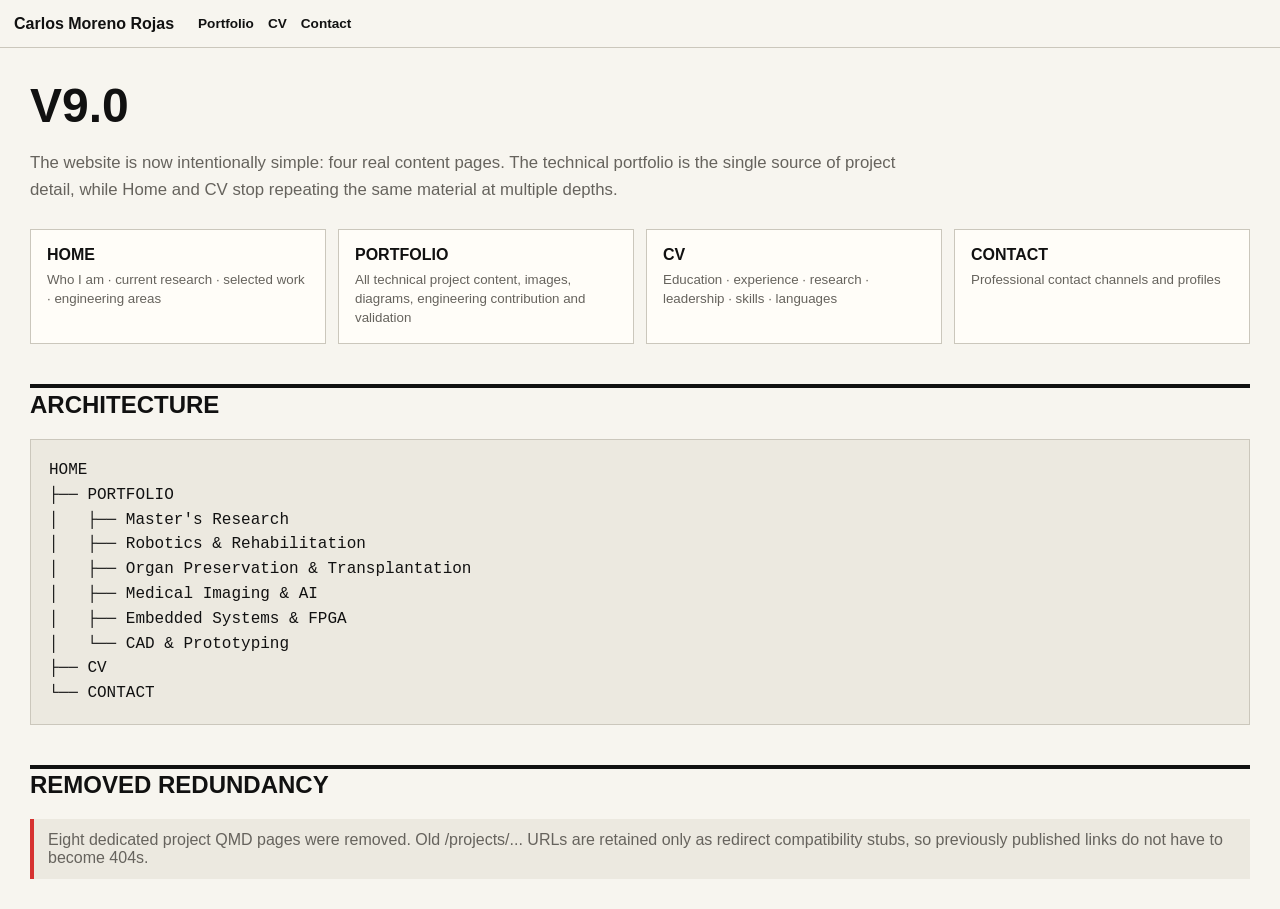
<file: portfolio_preview.html>
<!doctype html>
<html lang="en">
<head>
<meta charset="utf-8">
<meta name="viewport" content="width=device-width,initial-scale=1">
<title>Portfolio v9.0 — Consolidated Architecture</title>
<style>
:root{--bg:#f7f5ef;--surface:#fffdf8;--text:#111;--muted:#66635d;--border:#cbc7bc;--accent:#d63230}
*{box-sizing:border-box}body{margin:0;background:var(--bg);color:var(--text);font-family:Arial,Helvetica,sans-serif}
header{height:48px;display:flex;align-items:center;padding:0 14px;border-bottom:1px solid var(--border);font-weight:900}.nav{margin-left:24px;display:flex;gap:20px;font-size:.85rem}
main{padding:30px;max-width:1300px;margin:auto}h1{font-size:3rem;margin:0 0 12px;text-transform:uppercase}h2{border-top:4px solid var(--text);padding-top:.16rem;margin-top:2.5rem;text-transform:uppercase}.intro{color:var(--muted);font-size:1.05rem;line-height:1.6;max-width:900px}.pages{display:grid;grid-template-columns:repeat(4,1fr);gap:12px;margin:25px 0}.card{border:1px solid var(--border);background:var(--surface);padding:16px}.card b{display:block;margin-bottom:6px}.card small{color:var(--muted);line-height:1.45}.tree{white-space:pre-wrap;background:#ece9e0;border:1px solid var(--border);padding:18px;font-family:ui-monospace,monospace;line-height:1.55}.removed{border-left:4px solid var(--accent);padding:12px 14px;background:#ece9e0;color:var(--muted)}@media(max-width:850px){.pages{grid-template-columns:1fr 1fr}}@media(max-width:520px){.pages{grid-template-columns:1fr}}
</style>
</head>
<body>
<header>Carlos Moreno Rojas <div class="nav">Portfolio　CV　Contact</div></header>
<main>
<h1>v9.0</h1>
<p class="intro">The website is now intentionally simple: four real content pages. The technical portfolio is the single source of project detail, while Home and CV stop repeating the same material at multiple depths.</p>
<div class="pages">
  <div class="card"><b>HOME</b><small>Who I am · current research · selected work · engineering areas</small></div>
  <div class="card"><b>PORTFOLIO</b><small>All technical project content, images, diagrams, engineering contribution and validation</small></div>
  <div class="card"><b>CV</b><small>Education · experience · research · leadership · skills · languages</small></div>
  <div class="card"><b>CONTACT</b><small>Professional contact channels and profiles</small></div>
</div>
<h2>Architecture</h2>
<div class="tree">HOME
├── PORTFOLIO
│   ├── Master's Research
│   ├── Robotics & Rehabilitation
│   ├── Organ Preservation & Transplantation
│   ├── Medical Imaging & AI
│   ├── Embedded Systems & FPGA
│   └── CAD & Prototyping
├── CV
└── CONTACT</div>
<h2>Removed redundancy</h2>
<div class="removed">Eight dedicated project QMD pages were removed. Old /projects/... URLs are retained only as redirect compatibility stubs, so previously published links do not have to become 404s.</div>
</main>
</body>
</html>
</file>
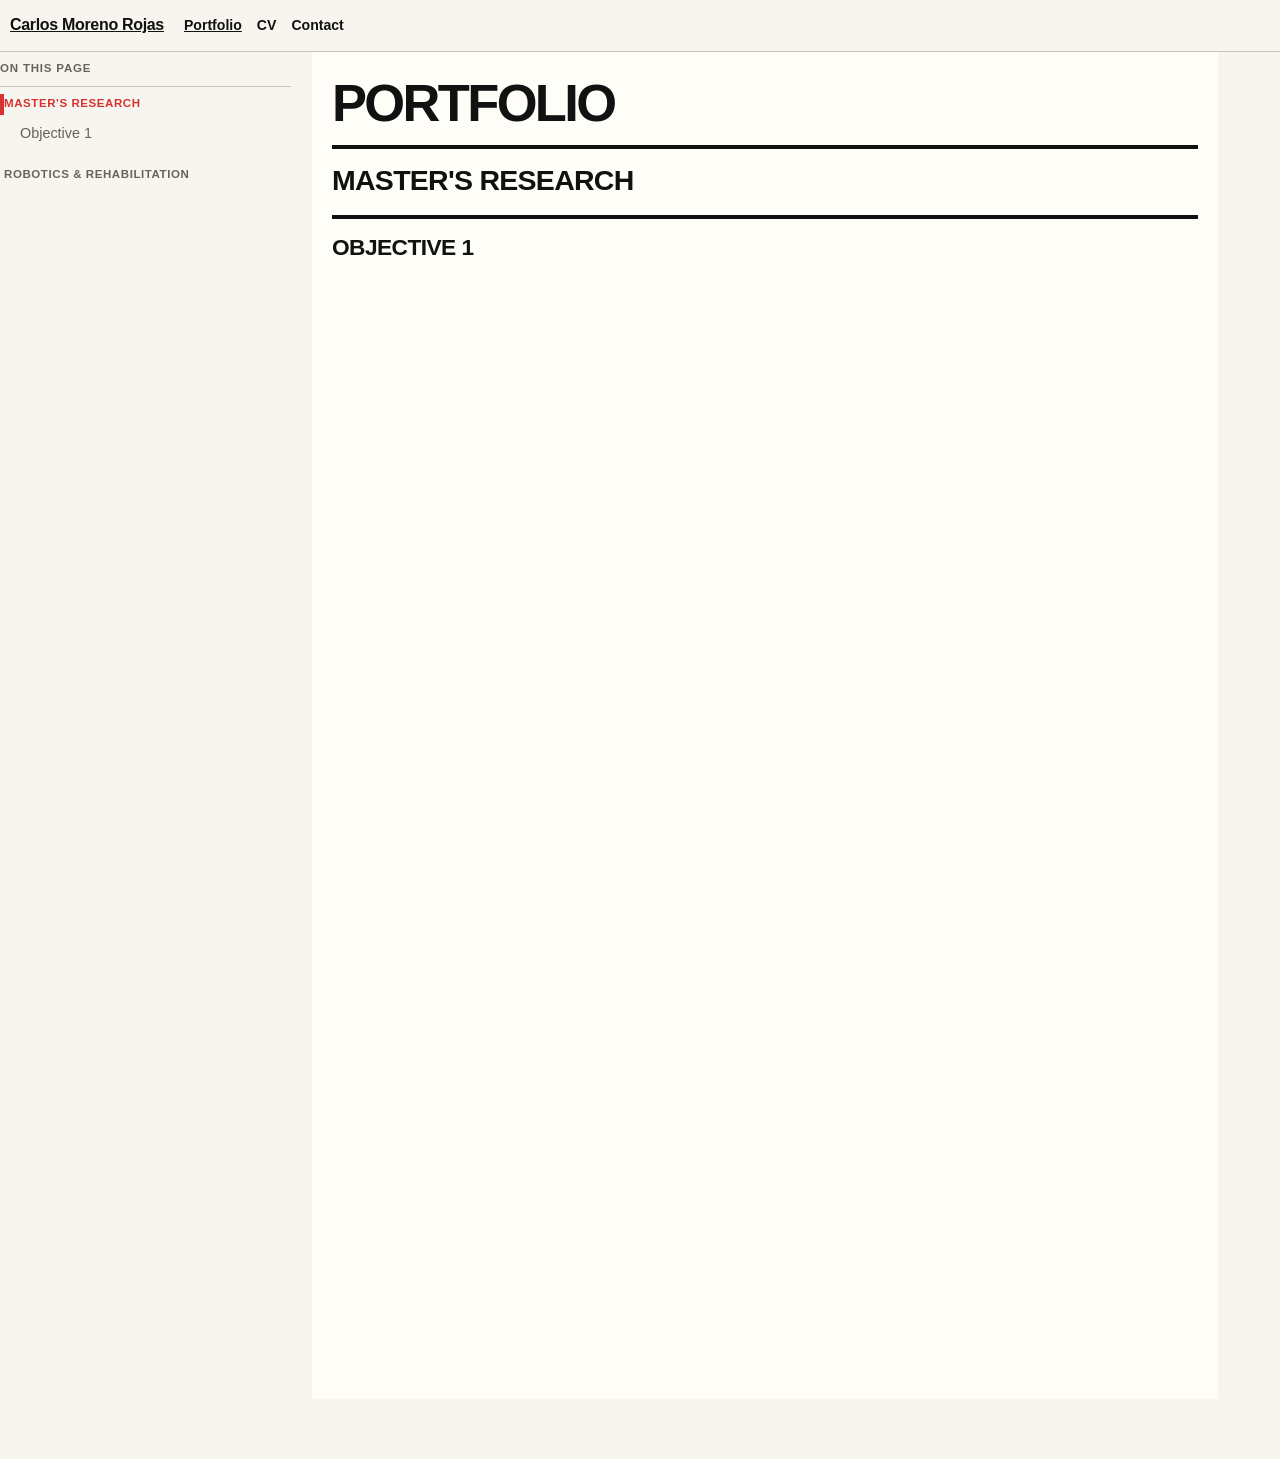
<file: tests/native-toc-regression.html>
<!doctype html>
<html><head><meta charset="utf-8"><meta name="viewport" content="width=device-width,initial-scale=1">
<style>
:root{--native-sidebar:300px;--native-body:1500px;--native-margin:50px;--native-gutter:12px}
*{box-sizing:border-box}html,body{margin:0;padding:0}
#quarto-header{height:52px}.navbar{height:52px;display:flex;align-items:center;padding:0 10px;border-bottom:1px solid #ccc}.navbar-container{width:100%;display:flex}.navbar-nav{display:flex;gap:15px}.navbar-brand{margin-right:20px}
.page-columns{display:grid;grid-template-columns:[screen-start] minmax(0,1fr) [page-start] minmax(0,var(--native-sidebar)) [body-start] var(--native-gutter) [body-content-start] minmax(0,var(--native-body)) [body-content-end] var(--native-gutter) [body-end] minmax(0,var(--native-margin)) [page-end] minmax(0,1fr) [screen-end];grid-template-rows:[content-top] minmax(850px,1fr) [content-bottom] 60px [page-bottom]}
.sidebar.toc-left{grid-column:page-start/body-start;grid-row:content-top/page-bottom}
.page-columns .content{grid-column:body-content-start/body-content-end;grid-row:content-top/content-bottom;align-content:flex-start}
#TOC{background:#f7f5ef}.content{background:#fffdf8;padding:20px}h1{margin-top:0}.spacer{height:1100px}
@media(max-width:991px){.page-columns{display:block}.sidebar.toc-left{display:none}.content{width:100%}}
</style>
<link rel="stylesheet" href="../assets/site.css">
</head>
<body class="fullcontent quarto-light">
<header id="quarto-header"><nav class="navbar navbar-expand-lg"><div class="navbar-container"><a class="navbar-brand" href="index.html">Carlos Moreno Rojas</a><div class="navbar-nav"><a class="nav-link" href="portfolio.html">Portfolio</a><a class="nav-link">CV</a><a class="nav-link">Contact</a></div></div></nav></header>
<div id="quarto-content" class="page-columns page-rows-contents page-layout-full toc-left">
<div id="quarto-sidebar-toc-left" class="sidebar toc-left"><nav id="TOC" role="doc-toc" class="toc-active"><h2 id="toc-title">On this page</h2><ul><li><a href="#a" class="nav-link active">MASTER'S RESEARCH</a><ul class="collapse show"><li><a href="#b" class="nav-link">Objective 1</a></li></ul></li><li><a class="nav-link">ROBOTICS & REHABILITATION</a></li></ul></nav></div>
<main class="content"><header id="title-block-header"><div class="quarto-title"><h1 class="title">PORTFOLIO</h1></div></header><h1 id="a">MASTER'S RESEARCH</h1><h2 id="b">Objective 1</h2><div class="spacer"></div></main>
<div id="quarto-margin-sidebar" class="sidebar margin-sidebar"></div>
</div>
<script>
(function(){
 const sb=document.getElementById('quarto-sidebar-toc-left'), main=document.querySelector('main.content');
 const desktop=innerWidth>=992; let pass=true; const out={width:innerWidth,desktop};
 if(desktop){const s=sb.getBoundingClientRect(),m=main.getBoundingClientRect();Object.assign(out,{sidebar:{left:s.left,top:s.top,right:s.right,width:s.width},main:{left:m.left,top:m.top,right:m.right,width:m.width},shellDisplay:getComputedStyle(document.getElementById('quarto-content')).display}); pass=s.width>150 && s.width<innerWidth*.4 && s.right<=m.left+24 && m.width>innerWidth*.45 && Math.abs(s.top-m.top)<80;} else {pass=getComputedStyle(sb).display==='none';out.sidebarDisplay=getComputedStyle(sb).display}
 document.body.dataset.testResult=pass?'pass':'fail'; document.body.dataset.testJson=JSON.stringify(out); document.title=(pass?'PASS':'FAIL')+' '+innerWidth;
})();
</script>
</body></html>
</file>
<file: assets/site.css>
/* ================================================================
   CARLOS MORENO ROJAS — PORTFOLIO
   VERSION 7.2 — SWISS RESEARCH

   Single consolidated stylesheet.
   ================================================================ */

:root {
  --page-bg: #f7f5ef;
  --surface: #ece9e0;
  --surface-2: #fffdf8;
  --text: #111111;
  --muted: #66635d;
  --border: #cbc7bc;
  --accent: #d63230;
  --accent-soft: rgba(214, 50, 48, .08);
  --header-height: 52px;
}

.quarto-light,
body.quarto-light,
html[data-bs-theme="light"] {
  --page-bg: #f7f5ef;
  --surface: #ece9e0;
  --surface-2: #fffdf8;
  --text: #111111;
  --muted: #66635d;
  --border: #cbc7bc;
  --accent: #d63230;
  --accent-soft: rgba(214, 50, 48, .08);
}

.quarto-dark,
body.quarto-dark,
html[data-bs-theme="dark"],
body.swiss-manual-dark {
  --page-bg: #141414;
  --surface: #1e1e1e;
  --surface-2: #181818;
  --text: #f1efe8;
  --muted: #a7a39a;
  --border: #383633;
  --accent: #ff615e;
  --accent-soft: rgba(255, 97, 94, .09);
}

* {
  box-sizing: border-box;
}

html {
  scroll-behavior: smooth;
  background: var(--page-bg);
}

body {
  margin: 0;
  background: var(--page-bg) !important;
  color: var(--text) !important;
  font-family: Arial, Helvetica, sans-serif !important;
  line-height: 1.66;
  transition: background .18s ease, color .18s ease;
}

p,
li,
dd,
dt {
  color: var(--muted);
}

a {
  color: var(--accent);
}

strong {
  color: var(--text);
}

/* ================================================================
   NAVBAR
   ================================================================ */

#quarto-header {
  position: sticky;
  top: 0;
  z-index: 1100;
}

.navbar {
  min-height: var(--header-height);
  background: color-mix(in srgb, var(--page-bg) 94%, transparent) !important;
  border-bottom: 1px solid var(--border) !important;
  box-shadow: none !important;
  backdrop-filter: blur(12px);
}

.navbar-container,
.navbar .container-fluid {
  display: flex;
  align-items: center;
  width: 100%;
}

.navbar-brand,
.navbar-title,
.navbar-nav .nav-link,
.navbar-nav .menu-text {
  color: var(--text) !important;
}

.navbar-brand {
  font-weight: 900 !important;
  letter-spacing: -.02em;
  cursor: pointer;
}

.navbar-nav .nav-link {
  font-size: .88rem;
  font-weight: 700;
}

.navbar-nav .nav-link:hover,
.navbar-nav .nav-link.active {
  color: var(--accent) !important;
}

/* Native Quarto theme button is used internally, but replaced visually. */
.quarto-color-scheme-toggle {
  position: absolute !important;
  width: 1px !important;
  height: 1px !important;
  overflow: hidden !important;
  opacity: 0 !important;
  pointer-events: none !important;
}

.swiss-controls {
  order: 9999 !important;
  display: flex;
  align-items: center;
  gap: 7px;
  margin-left: auto !important;
  margin-right: 0 !important;
  flex: 0 0 auto;
}

.swiss-icon-button {
  width: 36px;
  height: 36px;
  display: grid;
  place-items: center;
  padding: 0;
  border: 1px solid var(--border);
  border-radius: 0;
  background: transparent;
  color: var(--text);
  cursor: pointer;
  transition: transform .16s ease, border-color .16s ease,
              background .16s ease, color .16s ease;
}

.swiss-icon-button:hover {
  transform: translateY(-1px);
  border-color: var(--accent);
  color: var(--accent);
}


.swiss-icon-button svg {
  width: 18px;
  height: 18px;
  fill: none;
  stroke: currentColor;
  stroke-width: 1.8;
  stroke-linecap: round;
  stroke-linejoin: round;
}

/* ================================================================
   PAGE TITLE / MAIN TYPOGRAPHY
   ================================================================ */

#title-block-header {
  margin-bottom: auto;
}

.quarto-title h1.title {
  max-width: 900px;
  margin: .3rem 0 .8rem;
  color: var(--text) !important;
  font-size: clamp(2.7rem, 5.8vw, 5rem);
  line-height: .97;
  letter-spacing: -.05em;
  font-weight: 900;
  text-transform: uppercase;
}

.quarto-title .subtitle {
  max-width: 760px;
  color: var(--muted) !important;
  font-size: 1.06rem;
  line-height: 1.55;
}

main.content {
  max-width: 940px;
  color: var(--text);
}

main.content h1,
main.content h2,
main.content h3,
main.content h4 {
  color: var(--text) !important;
}

main.content h1:not(.title),
main.content h2 {
  margin-top: 3.6rem;
  padding-top: 1rem;
  border-top: 4px solid var(--text);
  font-weight: 900;
  letter-spacing: -.025em;
  text-transform: uppercase;
}

main.content h1:not(.title) {
  font-size: 2.1rem;
  line-height: 1.05;
}

main.content h2 {
  font-size: 1.75rem;
  line-height: 1.08;
}

main.content h3 {
  margin-top: 2rem;
  font-size: 1.24rem;
  line-height: 1.18;
  font-weight: 800;
}

main.content h4 {
  margin-top: 1.5rem;
  font-weight: 800;
}

hr {
  margin: auto 0;
  border: 0;
  border-top: 1px solid var(--border);
  opacity: 1;
}

/* ================================================================
   NATIVE QUARTO LEFT TOC — restored from the working v6 approach
   Quarto owns the page grid and responsive placement. We style #TOC
   only; we do NOT reposition #quarto-sidebar-toc-left.
   ================================================================ */

#quarto-sidebar-toc-left.sidebar.toc-left {
  margin-left: 0;
  padding-left: 0;
}

#TOC {
  position: sticky;
  top: calc(var(--header-height) + 10px);
  max-height: calc(100vh - var(--header-height) - 20px);
  overflow-y: auto;
  overscroll-behavior: contain;
  padding: 0 .55rem 1.75rem 0;
  border-right: 0;
  scrollbar-width: thin;
  scrollbar-color: var(--border) transparent;
  font-size: .93rem;
}

#TOC::-webkit-scrollbar { width: 5px; }
#TOC::-webkit-scrollbar-thumb { background: var(--border); }

#TOC .toc-title,
#TOC #toc-title {
  margin: 0 0 .42rem 0;
  padding: 0 0 .65rem 0;
  border-bottom: 1px solid var(--border);
  color: var(--muted);
  font-size: .72rem;
  line-height: 1.2;
  font-weight: 900;
  letter-spacing: .07em;
  text-transform: uppercase;
}

#TOC ul {
  list-style: none;
  margin: 0;
  padding: 0;
}

#TOC li { margin: 0; padding: 0; }
#TOC > ul > li { margin-top: 1.05rem; }
#TOC > ul > li:first-child { margin-top: .4rem; }

#TOC > ul > li > a {
  display: block;
  padding: .2rem .4rem .25rem 0;
  border-left: 4px solid transparent;
  color: var(--muted) !important;
  font-size: .72rem;
  line-height: 1.2;
  font-weight: 900;
  letter-spacing: .05em;
  text-transform: uppercase;
  text-decoration: none;
}

#TOC > ul > li > ul { margin-top: .22rem; }
#TOC > ul > li > ul > li > a {
  display: block;
  padding: .36rem .4rem .36rem 1rem;
  border-left: 4px solid transparent;
  color: var(--muted) !important;
  font-size: .9rem;
  line-height: 1.25;
  font-weight: 400;
  text-transform: none;
  letter-spacing: 0;
  text-decoration: none;
}

#TOC > ul > li > ul > li > ul { margin: .04rem 0 .18rem; }
#TOC > ul > li > ul > li > ul > li > a {
  display: block;
  padding: .28rem .35rem .28rem 1.55rem;
  border-left: 4px solid transparent;
  color: var(--muted) !important;
  font-size: .8rem;
  line-height: 1.24;
  text-decoration: none;
}

#TOC a.active,
#TOC a:hover {
  color: var(--accent) !important;
}

#TOC a.active {
  border-left-color: var(--accent) !important;
  background: transparent !important;
  font-weight: 700 !important;
}

/* Preserve Quarto/Bootstrap's own .collapse/.show logic. */
#TOC ul.collapse:not(.show) { display: none; }
#TOC ul.collapse.show { display: block; }


/* ================================================================
   HOME
   ================================================================ */

.home-intro {
  display: grid;
  grid-template-columns: minmax(0, 1.15fr) minmax(300px, .85fr);
  gap: 2.4rem;
  align-items: center;
  margin: .5rem 0 4rem;
}

.home-kicker,
.contact-kicker {
  margin-bottom: .9rem;
  color: var(--accent);
  font-size: .72rem;
  font-weight: 900;
  letter-spacing: .09em;
  text-transform: uppercase;
}

.home-statement {
  max-width: 760px;
  margin-bottom: 1rem;
  color: var(--text);
  font-size: clamp(1.65rem, 3.3vw, 2.85rem);
  line-height: 1.04;
  letter-spacing: -.035em;
  font-weight: 900;
}

.home-actions,
.home-final-actions {
  display: flex;
  flex-wrap: wrap;
  gap: .55rem;
  margin-top: 1.45rem;
}

.home-action {
  display: inline-flex;
  align-items: center;
  justify-content: center;
  min-height: 42px;
  padding: .58rem .82rem;
  border: 1px solid var(--border);
  background: transparent;
  color: var(--text) !important;
  font-size: .8rem;
  font-weight: 800;
  text-decoration: none !important;
  text-transform: uppercase;
}

.home-action:hover {
  border-color: var(--accent);
  color: var(--accent) !important;
}

.home-action.primary {
  border-color: var(--text);
  background: var(--text);
  color: var(--page-bg) !important;
}

.home-action.primary:hover {
  border-color: var(--accent);
  background: var(--accent);
  color: #fff !important;
}

.home-metric-grid,
.home-step-grid,
.home-project-grid {
  display: grid;
  gap: .75rem;
  margin: 1.4rem 0 2rem;
}

.home-metric-grid,
.home-step-grid {
  grid-template-columns: repeat(3, minmax(0, 1fr));
}

.home-project-grid {
  grid-template-columns: repeat(2, minmax(0, 1fr));
}

.home-metric,
.home-step {
  min-height: auto;
  padding: 1rem;
  border: 1px solid var(--border);
  background: var(--surface-2);
}

.home-step {
  min-height: auto;
}

.home-metric strong,
.home-step strong {
  display: block;
  margin-bottom: .6rem;
}

.home-metric p,
.home-step p {
  margin-bottom: 0;
  font-size: .86rem;
  line-height: 1.5;
}

.step-number {
  margin-bottom: 10px;  
  color: var(--accent);
  font-size: .72rem;
  font-weight: 900;
  letter-spacing: .08em;
}

.inline-project-link {
  display: inline-block;
  margin-top: .35rem;
  color: var(--accent) !important;
  font-size: .82rem;
  font-weight: 800;
  text-decoration: none !important;
}

.home-timeline {
  margin: 1.3rem 0 2rem;
  border-top: 1px solid var(--border);
}

.home-timeline > div {
  display: grid;
  grid-template-columns: minmax(220px, .8fr) minmax(0, 1.2fr);
  gap: 1rem;
  padding: .85rem 0;
  border-bottom: 1px solid var(--border);
}

.home-timeline p {
  margin: 0;
}

/* ================================================================
   CONTACT
   ================================================================ */

.contact-hero {
  display: grid;
  grid-template-columns: minmax(0, 1fr) 150px;
  gap: 2rem;
  align-items: center;
}

.contact-heading {
  color: var(--text);
  font-size: clamp(1.8rem, 4vw, 3rem);
  line-height: 1.02;
  letter-spacing: -.04em;
  font-weight: 900;
}

.contact-monogram {
  width: 132px;
  height: 132px;
  display: grid;
  place-items: center;
  justify-self: end;
  border: 4px solid var(--text);
  color: var(--text);
  font-size: 2.1rem;
  font-weight: 900;
}

.contact-grid {
  display: grid;
  gap: .75rem;
  margin: 1.3rem 0 2.3rem;
}

.contact-grid-three {
  grid-template-columns: repeat(3, minmax(0, 1fr));
}

.contact-grid-two {
  grid-template-columns: repeat(2, minmax(0, 1fr));
}

.contact-method {
  min-height: 215px;
  padding: 1rem;
  border: 1px solid var(--border);
  background: var(--surface-2);
}

.contact-method.compact-card {
  min-height: auto;
}

.contact-icon {
  min-height: 30px;
  margin-bottom: 1.6rem;
  color: var(--accent);
  font-size: 1.4rem;
  font-weight: 900;
}

.contact-card-label {
  margin-bottom: .35rem;
  color: var(--accent);
  font-size: .68rem;
  font-weight: 900;
  letter-spacing: .08em;
  text-transform: uppercase;
}

.contact-method strong {
  display: block;
  margin-bottom: .45rem;
  font-size: 1.15rem;
}

.contact-method p {
  margin-bottom: 1.1rem;
  font-size: .86rem;
  line-height: 1.5;
}

.contact-method code {
  word-break: break-word;
  color: var(--text);
  background: var(--surface);
}

.contact-link-card {
  color: inherit !important;
  text-decoration: none !important;
}

.contact-link-card:hover {
  border-color: var(--accent);
}

.contact-status {
  margin: 1.2rem 0 2rem;
  padding: 1rem;
  border-left: 4px solid var(--accent);
  background: var(--surface);
  color: var(--muted);
}

/* ================================================================
   PROJECT / SKILL COMPONENTS
   ================================================================ */

.project-meta,
.skill-chips {
  display: flex;
  flex-wrap: wrap;
  gap: .45rem;
  margin: 0 0 1.35rem;
}

.project-meta span,
.skill-chips span {
  padding: .38rem .55rem;
  border: 1px solid var(--border);
  background: var(--surface);
  color: var(--muted);
  font-size: .78rem;
  font-weight: 700;
}

.project-grid,
.skill-grid,
.download-grid {
  display: grid;
  grid-template-columns: repeat(auto-fit, minmax(245px, 1fr));
  gap: .75rem;
}

.project-card,
.skill-card,
.download-card,
.contact-card {
  padding: 1rem;
  border: 1px solid var(--border);
  background: var(--surface-2);
  color: var(--text);
}

.project-card {
  text-decoration: none;
}

.project-card:hover {
  border-color: var(--accent);
}

.project-tag {
  margin-bottom: .35rem;
  color: var(--accent);
  font-size: .7rem;
  font-weight: 900;
  letter-spacing: .065em;
  text-transform: uppercase;
}

.tech {
  color: var(--muted);
  font-size: .84rem;
}

.data-slot {
  margin: 1.2rem 0 2rem;
  padding: .8rem 1rem;
  border-left: 4px solid var(--accent);
  background: var(--surface);
  color: var(--muted);
}

/* ================================================================
   IMAGE PLACEHOLDERS
   ================================================================ */

.image-slot {
  position: relative;
  width: 100%;
  min-height: 270px;
  margin: 1.5rem 0 2.2rem;
  display: flex;
  align-items: center;
  justify-content: center;
  overflow: hidden;
  border: 1px dashed var(--border);
  background: var(--surface);
  text-align: center;
}

.image-slot.large {
  min-height: 420px;
}

.image-slot.small {
  min-height: 190px;
}

.image-slot.home-portrait {
  min-height: 390px;
  margin: 0;
}

.image-slot::before,
.image-slot::after {
  content: "";
  position: absolute;
  inset: 0;
  pointer-events: none;
}

.image-slot::before {
  background: linear-gradient(
    135deg,
    transparent 49.72%,
    var(--border) 49.88%,
    var(--border) 50.12%,
    transparent 50.28%
  );
}

.image-slot::after {
  background: linear-gradient(
    45deg,
    transparent 49.72%,
    var(--border) 49.88%,
    var(--border) 50.12%,
    transparent 50.28%
  );
}

.image-slot .slot-label {
  position: relative;
  z-index: 2;
  max-width: 76%;
  padding: .78rem 1rem;
  border: 1px solid var(--border);
  background: var(--page-bg);
  color: var(--text);
  font-size: .86rem;
  font-weight: 900;
}

.image-slot .slot-label small {
  display: block;
  margin-top: .28rem;
  color: var(--muted);
  font-size: .78rem;
  line-height: 1.35;
  font-weight: 400;
}

/* ================================================================
   TABLES / CODE / PAGE NAV
   ================================================================ */

table {
  --bs-table-bg: transparent !important;
  --bs-table-color: var(--text) !important;
  --bs-table-border-color: var(--border) !important;
}

table th {
  color: var(--text) !important;
}

table td {
  color: var(--muted) !important;
}

pre,
code,
.cell-output-display {
  border-radius: 0 !important;
}

pre {
  border: 1px solid var(--border) !important;
}

.cell-output-display svg {
  max-width: 100%;
}

.page-nav {
  display: flex;
  justify-content: space-between;
  gap: .7rem;
  margin-top: 3rem;
  padding-top: 1rem;
  border-top: 4px solid var(--text);
}

.page-nav a {
  padding: .55rem .8rem;
  border: 1px solid var(--border);
  color: var(--text);
  text-decoration: none;
}

.page-nav a:hover {
  border-color: var(--accent);
  color: var(--accent);
}

.nav-footer {
  background: var(--page-bg) !important;
  border-top: 1px solid var(--border);
  color: var(--muted) !important;
}

/* ================================================================
   VERSION 8.6 — SWISS WIPE VIA WEB ANIMATIONS API

   Trigger method:
     requestAnimationFrame + getBoundingClientRect on every scroll/resize
     plus a low-frequency watchdog scan.

   Animation engine:
     Element.animate() (Web Animations API).

   IMPORTANT:
   CSS never hides future content. Pending elements are hidden only by
   JavaScript after the animation controller has initialized correctly.
   If JS fails, all content remains visible.
   ================================================================ */

.swiss-reveal {
  opacity: 1;
  transform: none;
  clip-path: none;
}

/* WAAPI owns timing. There are deliberately NO CSS transitions here. */
.swiss-reveal.swiss-waapi-pending,
.swiss-reveal.swiss-waapi-animating {
  transform: none;
}

.swiss-reveal.swiss-animation-done {
  opacity: 1;
  clip-path: none;
  will-change: auto;
}

/* ================================================================
   RESPONSIVE
   ================================================================ */

@media (max-width: 1050px) {
  .home-intro {
    grid-template-columns: 1fr;
  }

  .home-portrait {
    min-height: 300px;
  }

  .contact-grid-three {
    grid-template-columns: 1fr 1fr;
  }
}

@media (max-width: 991px) {
  .swiss-controls {
    position: fixed;
    top: 12px;
    right: 62px;
    z-index: 1200;
    margin-left: 0 !important;
  }

  #TOC {
    position: static;
    max-height: none;
    overflow: visible;
  }

  .quarto-title h1.title {
    font-size: clamp(2.35rem, 10vw, 4rem);
  }

  .image-slot.large {
    min-height: 300px;
  }
}

@media (max-width: 780px) {
  .home-metric-grid,
  .home-step-grid,
  .home-project-grid,
  .contact-grid-three,
  .contact-grid-two {
    grid-template-columns: 1fr;
  }

  .home-timeline > div {
    grid-template-columns: 1fr;
    gap: .25rem;
  }

  .contact-hero {
    grid-template-columns: 1fr;
  }

  .contact-monogram {
    justify-self: start;
    width: 100px;
    height: 100px;
    font-size: 1.65rem;
  }
}

@media (max-width: 620px) {
  .swiss-icon-button {
    width: 31px;
    height: 31px;
  }

  .quarto-title h1.title {
    font-size: 2.45rem;
  }
}


/* ================================================================
   VERSION 7.3 — PROJECT PAGE BUTTONS
   Project titles remain plain text. Navigation occurs via buttons.
   ================================================================ */

.project-page-button {
  display: inline-flex;
  align-items: center;
  justify-content: center;
  min-height: 40px;
  margin: .25rem 0 0;
  padding: .55rem .85rem;
  border: 1px solid var(--text);
  background: var(--text);
  color: var(--page-bg) !important;
  font-size: .78rem;
  font-weight: 900;
  letter-spacing: .045em;
  text-decoration: none !important;
  text-transform: uppercase;
  transition:
    background .16s ease,
    border-color .16s ease,
    color .16s ease,
    transform .16s ease;
}

.project-page-button:hover,
.project-page-button:focus-visible {
  border-color: var(--accent);
  background: var(--accent);
  color: #fff !important;
  transform: translateY(-1px);
}

.project-page-button::after {
  content: " →";
  margin-left: .35rem;
}




/* ================================================================
   VERSION 8.4 — TOC PORTAL + 20PX INNER PADDING

   The actual #TOC is moved at runtime into #portfolio-toc-shell.
   This prevents the original Quarto TOC grid slot from remaining as
   a white overlay over full-width content.

   The native TOC element, links, active classes and Quarto scrollspy
   are preserved; only its parent/layout box changes.
   ================================================================ */

:root {
  --runtime-header-height: 48px;
  --runtime-toc-width: clamp(15.5rem, 16vw, 18rem);
  --runtime-toc-gap: clamp(.55rem, .8vw, .9rem);
  --runtime-right-gutter: clamp(.4rem, .75vw, .9rem);
}

html,
body {
  width: 100%;
  margin: 0 !important;
  padding-left: 0 !important;
  padding-right: 0 !important;
}

#quarto-search,
.quarto-search,
.quarto-search-button,
#quarto-search-button,
.aa-Autocomplete {
  display: none !important;
}

@media (min-width: 992px) {
  body.portfolio-runtime-layout {
    padding-top: var(--runtime-header-height) !important;
  }

  body.portfolio-runtime-layout #quarto-header {
    position: fixed !important;
    inset: 0 0 auto 0 !important;
    z-index: 1200 !important;
    margin: 0 !important;
    padding: 0 !important;
  }

  body.portfolio-runtime-layout #quarto-header .navbar,
  body.portfolio-runtime-layout #quarto-header .navbar.navbar-expand-lg {
    margin: 0 !important;
    padding-top: 0 !important;
    padding-bottom: 0 !important;
  }

  /* New stable shell: physically outside Quarto's page grid. */
  #portfolio-toc-shell {
    position: fixed;
    left: 0;
    top: var(--runtime-header-height);
    bottom: 0;
    margin: 0;
    padding: 0;
    overflow-y: auto;
    overflow-x: hidden;
    background: var(--page-bg);
    border-right: 1px solid var(--border);
    z-index: 1050;
    box-sizing: border-box;
  }

  body.portfolio-runtime-layout #portfolio-toc-shell #TOC {
    position: static !important;
    display: block !important;
    width: 100% !important;
    max-width: none !important;
    height: auto !important;
    max-height: none !important;
    overflow: visible !important;

    margin: 0 !important;
    margin-left: 0 !important;
    padding-left: 20px !important;
    padding-top: 20px !important;
    padding-right: .45rem !important;

    border: 0 !important;
    box-shadow: none !important;
    background: transparent !important;
  }

  body.portfolio-runtime-layout #TOC .toc-title,
  body.portfolio-runtime-layout #TOC > ul {
    margin-left: 0 !important;
    padding-left: 0 !important;
  }

  body.portfolio-runtime-layout #TOC > ul > li {
    margin-left: 0 !important;
  }

  body.portfolio-runtime-layout #TOC > ul > li > a {
    padding-left: 0 !important;
  }

  body.portfolio-runtime-layout #TOC > ul > li > ul > li > a {
    padding-left: .85rem !important;
  }

  body.portfolio-runtime-layout #TOC > ul > li > ul > li > ul > li > a {
    padding-left: 1.45rem !important;
  }

  /*
    Quarto has had left-TOC issues where a white vertical layout box
    can cover text in screen-spanning content. Any empty original TOC
    slot left after portalization is removed; non-empty slot ancestors
    are forced behind the body.
  */
  body.portfolio-runtime-layout [data-portfolio-stale-toc-slot="empty"] {
    display: none !important;
  }

  body.portfolio-runtime-layout [data-portfolio-stale-toc-slot="wrapper"] {
    background: transparent !important;
    border: 0 !important;
    box-shadow: none !important;
    pointer-events: none !important;
    z-index: 0 !important;
  }

  body.portfolio-runtime-layout main.content {
    position: relative !important;
    z-index: 2 !important;
    box-sizing: border-box !important;
    max-width: none !important;
    min-width: 0 !important;
    background: var(--page-bg);
  }

  body.portfolio-runtime-layout #quarto-margin-sidebar,
  body.portfolio-runtime-layout .margin-sidebar {
    display: none !important;
  }
}

@media (max-width: 991px) {
  body {
    padding-top: 0 !important;
  }

  #portfolio-toc-shell {
    display: none !important;
  }

  main.content {
    width: 100%;
    max-width: none;
    min-width: 0;
  }
}

.image-slot,
.home-intro,
.home-metric-grid,
.home-step-grid,
.home-project-grid,
.contact-hero,
.contact-grid,
.project-grid,
.skill-grid,
.download-grid,
.cv-download-actions,
.cell,
.cell-output-display,
table,
.data-slot {
  width: 100%;
  max-width: none;
  margin-bottom: 0px;
}

main.content > p,
main.content > ul,
main.content > ol,
main.content > blockquote {
  max-width: auto;
}

.quarto-title h1.title {
  font-size: clamp(2.15rem, 4.1vw, 3.4rem);
  line-height: 1;
}

.quarto-title .subtitle { font-size: 1rem; }
main.content h1:not(.title) { font-size: 1.78rem; line-height: 1.08; }
main.content h2 { font-size: 1.42rem; line-height: 1.12; }
main.content h3 { font-size: 1.08rem; line-height: 1.22; }
main.content h4 { font-size: .98rem; }
.home-statement { font-size: clamp(1.4rem, 2.65vw, 2.2rem); line-height: 1.08; }
.contact-heading { font-size: clamp(1.5rem, 2.9vw, 2.25rem); line-height: 1.08; }
.contact-monogram { width: 112px; height: 112px; font-size: 1.8rem; }
main.content h1:not(.title),
main.content h2 { margin-top: 1rem; }

.cv-download-actions {
  display: flex;
  flex-wrap: wrap;
  gap: .65rem;
  margin: 0 0 2rem;
}

.cv-download-button {
  display: inline-flex;
  align-items: center;
  justify-content: center;
  min-height: 42px;
  padding: .62rem .9rem;
  border: 1px solid var(--text);
  background: var(--text);
  color: var(--page-bg) !important;
  font-size: .78rem;
  font-weight: 900;
  letter-spacing: .035em;
  text-decoration: none !important;
  text-transform: uppercase;
}

.cv-download-button:hover,
.cv-download-button:focus-visible {
  border-color: var(--accent);
  background: var(--accent);
  color: #fff !important;
}

@media (max-width: 520px) {
  .cv-download-actions {
    display: grid;
    grid-template-columns: 1fr;
  }

  .cv-download-button {
    width: 100%;
  }
}


/* ================================================================
   VERSION 8.8 — DYNAMIC CV + VECTOR ICONS
   - Tighter rule-to-title gap.
   - CV remains card/timeline based rather than list based.
   - Uses self-contained monochrome SVG-mask icons; no emoji.
   ================================================================ */

.cv-hero {
  display: grid;
  grid-template-columns: minmax(0, 1.25fr) minmax(280px, .75fr);
  gap: 1rem;
  align-items: stretch;
  margin: .2rem 0 2rem;
}

.cv-hero-copy {
  padding: 1.1rem 0 0;
}

.cv-kicker {
  margin-bottom: .75rem;
  color: var(--accent);
  font-size: .72rem;
  font-weight: 900;
  letter-spacing: .08em;
  text-transform: uppercase;
}

.cv-hero-statement {
  max-width: 820px;
  margin: 0 0 .9rem;
  color: var(--text);
  font-size: clamp(1.55rem, 2.75vw, 2.5rem);
  line-height: 1.06;
  letter-spacing: -.03em;
  font-weight: 900;
}

.cv-hero p:last-child { margin-bottom: 0; }

.cv-summary-panel {
  display: grid;
  gap: .72rem;
  align-content: start;
}

.cv-summary-card,
.cv-card,
.cv-timeline-card,
.cv-language-card {
  border: 1px solid var(--border);
  background: var(--surface-2);
}

.cv-summary-card {
  padding: 1rem;
}

.cv-summary-label,
.cv-card-label,
.cv-meta-label {
  margin-bottom: .45rem;
  color: var(--accent);
  font-size: .68rem;
  font-weight: 900;
  letter-spacing: .08em;
  text-transform: uppercase;
}

.cv-summary-value {
  color: var(--text);
  font-size: 1.14rem;
  line-height: 1.25;
  font-weight: 900;
}

.cv-summary-helper {
  margin-top: .35rem;
  color: var(--muted);
  font-size: .84rem;
  line-height: 1.45;
}

.cv-chip-grid,
.cv-card-grid,
.cv-language-grid {
  display: grid;
  gap: .75rem;
  margin: 1.2rem 0 2rem;
}

.cv-chip-grid {
  grid-template-columns: repeat(4, minmax(0, 1fr));
}

.cv-chip {
  min-height: 124px;
  padding: 1rem;
  border: 1px solid var(--border);
  background: var(--surface-2);
}


.cv-chip > strong {
  display: block;
  margin-bottom: .4rem;
  color: var(--text);
}

/* Emphasis inside prose must remain inline. */
.cv-card p strong,
.cv-timeline-card p strong,
.cv-language-card p strong,
.cv-summary-card strong {
  display: inline;
  margin: 0;
  color: var(--text);
}

.cv-chip p,
.cv-card p,
.cv-timeline-card p,
.cv-language-card p {
  margin-bottom: 0;
  font-size: .86rem;
  line-height: 1.52;
}

.cv-timeline {
  display: grid;
  gap: .85rem;
  margin: 1.25rem 0 2rem;
}

.cv-timeline-card {
  display: grid;
  grid-template-columns: 120px minmax(0, 1fr);
  gap: 1rem;
  padding: .85rem 1rem;
  align-items: start;
  text-align: left;
}

.cv-timeline-date {
  color: var(--accent);
  font-size: .8rem;
  line-height: 1.35;
  font-weight: 900;
  letter-spacing: .05em;
  text-transform: uppercase;
}

.cv-timeline-degree {
  margin-bottom: .28rem;
  color: var(--text);
  font-size: 1.28rem;
  line-height: 1.15;
  font-weight: 900;
}

.cv-timeline-place {
  margin-bottom: .5rem;
  color: var(--text);
  font-weight: 700;
}

.cv-card-grid {
  grid-template-columns: repeat(2, minmax(0, 1fr));
}

.cv-card {
  min-height: auto;
  padding: 1rem;
}

.cv-card.with-button {
  display: flex;
  flex-direction: column;
}

.cv-card.with-button .project-page-button {
  margin-top: auto;
  align-self: flex-start;
  margin-bottom: auto;
}

.cv-card-tags {
  display: flex;
  flex-wrap: wrap;
  gap: .38rem;
  margin: .85rem 0 0;
}

.cv-card-tags span {
  padding: .32rem .5rem;
  border: 1px solid var(--border);
  background: var(--surface);
  color: var(--muted);
  font-size: .75rem;
  font-weight: 700;
}

.cv-language-grid {
  grid-template-columns: repeat(2, minmax(0, 1fr));
}

.cv-language-card {
  padding: .95rem 1rem;
}

.cv-note {
  margin: 1rem 0 2rem;
  padding: .95rem 1rem;
  border-left: 4px solid var(--accent);
  background: var(--surface);
  color: var(--muted);
}




/* ----------------------------------------------------------------
   v8.8 — Professional vector icon system
   Self-contained monochrome SVG masks. No emoji / no external CDN.
   ---------------------------------------------------------------- */

.cv-ui-icon,
.cv-chip-icon,
.cv-card-icon,
.cv-inline-icon {
  --cv-icon-size: 1.35rem;
  display: inline-block;
  width: var(--cv-icon-size);
  height: var(--cv-icon-size);
  flex: 0 0 var(--cv-icon-size);
  background-color: currentColor;
  color: var(--accent);
  vertical-align: -0.18em;
  -webkit-mask-repeat: no-repeat;
  mask-repeat: no-repeat;
  -webkit-mask-position: center;
  mask-position: center;
  -webkit-mask-size: contain;
  mask-size: contain;
}

.cv-summary-label .cv-ui-icon {
  --cv-icon-size: .95rem;
  margin-right: .42rem;
  vertical-align: -.12em;
}

.cv-chip-icon,
.cv-card-icon {
  display: inline-block;
  margin: 0;
  font-size: 0;
}

.cv-timeline-degree .cv-ui-icon {
  --cv-icon-size: 1.05rem;
  margin-right: .42rem;
}

.cv-language-title {
  display: flex;
  align-items: center;
  gap: .48rem;
  margin-bottom: .35rem;
  color: var(--text);
  font-weight: 900;
}

.cv-language-title .cv-ui-icon {
  --cv-icon-size: 1rem;
}

.cv-note {
  display: flex;
  align-items: flex-start;
  gap: .55rem;
}

.cv-note .cv-inline-icon {
  --cv-icon-size: 1.05rem;
  margin-top: .13rem;
}

/* Minimal outline-like masks inspired by common technical iconography. */
.cv-icon-target {
  -webkit-mask-image: url("data:image/svg+xml,%3Csvg xmlns='http://www.w3.org/2000/svg' viewBox='0 0 24 24'%3E%3Ccircle cx='12' cy='12' r='9' fill='none' stroke='black' stroke-width='2'/%3E%3Ccircle cx='12' cy='12' r='4' fill='none' stroke='black' stroke-width='2'/%3E%3Ccircle cx='12' cy='12' r='1.5' fill='black'/%3E%3C/svg%3E");
  mask-image: url("data:image/svg+xml,%3Csvg xmlns='http://www.w3.org/2000/svg' viewBox='0 0 24 24'%3E%3Ccircle cx='12' cy='12' r='9' fill='none' stroke='black' stroke-width='2'/%3E%3Ccircle cx='12' cy='12' r='4' fill='none' stroke='black' stroke-width='2'/%3E%3Ccircle cx='12' cy='12' r='1.5' fill='black'/%3E%3C/svg%3E");
}

.cv-icon-location {
  -webkit-mask-image: url("data:image/svg+xml,%3Csvg xmlns='http://www.w3.org/2000/svg' viewBox='0 0 24 24'%3E%3Cpath d='M12 22s7-6.1 7-13A7 7 0 0 0 5 9c0 6.9 7 13 7 13Z' fill='none' stroke='black' stroke-width='2'/%3E%3Ccircle cx='12' cy='9' r='2.5' fill='none' stroke='black' stroke-width='2'/%3E%3C/svg%3E");
  mask-image: url("data:image/svg+xml,%3Csvg xmlns='http://www.w3.org/2000/svg' viewBox='0 0 24 24'%3E%3Cpath d='M12 22s7-6.1 7-13A7 7 0 0 0 5 9c0 6.9 7 13 7 13Z' fill='none' stroke='black' stroke-width='2'/%3E%3Ccircle cx='12' cy='9' r='2.5' fill='none' stroke='black' stroke-width='2'/%3E%3C/svg%3E");
}

.cv-icon-microscope {
  -webkit-mask-image: url("data:image/svg+xml,%3Csvg xmlns='http://www.w3.org/2000/svg' viewBox='0 0 24 24'%3E%3Cpath d='M6 21h12M9 3h4v6H9zM11 9v3a5 5 0 0 1-5 5H4M14 13a6 6 0 0 1 5 6v2M8 17h8' fill='none' stroke='black' stroke-width='2' stroke-linecap='round' stroke-linejoin='round'/%3E%3C/svg%3E");
  mask-image: url("data:image/svg+xml,%3Csvg xmlns='http://www.w3.org/2000/svg' viewBox='0 0 24 24'%3E%3Cpath d='M6 21h12M9 3h4v6H9zM11 9v3a5 5 0 0 1-5 5H4M14 13a6 6 0 0 1 5 6v2M8 17h8' fill='none' stroke='black' stroke-width='2' stroke-linecap='round' stroke-linejoin='round'/%3E%3C/svg%3E");
}

.cv-icon-cpu {
  -webkit-mask-image: url("data:image/svg+xml,%3Csvg xmlns='http://www.w3.org/2000/svg' viewBox='0 0 24 24'%3E%3Crect x='6' y='6' width='12' height='12' rx='2' fill='none' stroke='black' stroke-width='2'/%3E%3Crect x='9' y='9' width='6' height='6' fill='none' stroke='black' stroke-width='2'/%3E%3Cpath d='M9 2v4M15 2v4M9 18v4M15 18v4M2 9h4M2 15h4M18 9h4M18 15h4' stroke='black' stroke-width='2' stroke-linecap='round'/%3E%3C/svg%3E");
  mask-image: url("data:image/svg+xml,%3Csvg xmlns='http://www.w3.org/2000/svg' viewBox='0 0 24 24'%3E%3Crect x='6' y='6' width='12' height='12' rx='2' fill='none' stroke='black' stroke-width='2'/%3E%3Crect x='9' y='9' width='6' height='6' fill='none' stroke='black' stroke-width='2'/%3E%3Cpath d='M9 2v4M15 2v4M9 18v4M15 18v4M2 9h4M2 15h4M18 9h4M18 15h4' stroke='black' stroke-width='2' stroke-linecap='round'/%3E%3C/svg%3E");
}

.cv-icon-medical {
  -webkit-mask-image: url("data:image/svg+xml,%3Csvg xmlns='http://www.w3.org/2000/svg' viewBox='0 0 24 24'%3E%3Crect x='4' y='4' width='16' height='16' rx='3' fill='none' stroke='black' stroke-width='2'/%3E%3Cpath d='M12 8v8M8 12h8' stroke='black' stroke-width='2' stroke-linecap='round'/%3E%3C/svg%3E");
  mask-image: url("data:image/svg+xml,%3Csvg xmlns='http://www.w3.org/2000/svg' viewBox='0 0 24 24'%3E%3Crect x='4' y='4' width='16' height='16' rx='3' fill='none' stroke='black' stroke-width='2'/%3E%3Cpath d='M12 8v8M8 12h8' stroke='black' stroke-width='2' stroke-linecap='round'/%3E%3C/svg%3E");
}

.cv-icon-tools {
  -webkit-mask-image: url("data:image/svg+xml,%3Csvg xmlns='http://www.w3.org/2000/svg' viewBox='0 0 24 24'%3E%3Cpath d='M14.5 5.5a4 4 0 0 0 4.7 5.2l-8.5 8.5a2 2 0 1 1-2.8-2.8l8.5-8.5a4 4 0 0 0-1.9-5.4Z' fill='none' stroke='black' stroke-width='2' stroke-linejoin='round'/%3E%3C/svg%3E");
  mask-image: url("data:image/svg+xml,%3Csvg xmlns='http://www.w3.org/2000/svg' viewBox='0 0 24 24'%3E%3Cpath d='M14.5 5.5a4 4 0 0 0 4.7 5.2l-8.5 8.5a2 2 0 1 1-2.8-2.8l8.5-8.5a4 4 0 0 0-1.9-5.4Z' fill='none' stroke='black' stroke-width='2' stroke-linejoin='round'/%3E%3C/svg%3E");
}

.cv-icon-education {
  -webkit-mask-image: url("data:image/svg+xml,%3Csvg xmlns='http://www.w3.org/2000/svg' viewBox='0 0 24 24'%3E%3Cpath d='M3 9l9-5 9 5-9 5-9-5Z' fill='none' stroke='black' stroke-width='2' stroke-linejoin='round'/%3E%3Cpath d='M7 12v5c3 2 7 2 10 0v-5M21 9v6' fill='none' stroke='black' stroke-width='2' stroke-linecap='round'/%3E%3C/svg%3E");
  mask-image: url("data:image/svg+xml,%3Csvg xmlns='http://www.w3.org/2000/svg' viewBox='0 0 24 24'%3E%3Cpath d='M3 9l9-5 9 5-9 5-9-5Z' fill='none' stroke='black' stroke-width='2' stroke-linejoin='round'/%3E%3Cpath d='M7 12v5c3 2 7 2 10 0v-5M21 9v6' fill='none' stroke='black' stroke-width='2' stroke-linecap='round'/%3E%3C/svg%3E");
}

.cv-icon-bolt {
  -webkit-mask-image: url("data:image/svg+xml,%3Csvg xmlns='http://www.w3.org/2000/svg' viewBox='0 0 24 24'%3E%3Cpath d='M13 2 5 14h7l-1 8 8-12h-7l1-8Z' fill='none' stroke='black' stroke-width='2' stroke-linejoin='round'/%3E%3C/svg%3E");
  mask-image: url("data:image/svg+xml,%3Csvg xmlns='http://www.w3.org/2000/svg' viewBox='0 0 24 24'%3E%3Cpath d='M13 2 5 14h7l-1 8 8-12h-7l1-8Z' fill='none' stroke='black' stroke-width='2' stroke-linejoin='round'/%3E%3C/svg%3E");
}

.cv-icon-dna {
  -webkit-mask-image: url("data:image/svg+xml,%3Csvg xmlns='http://www.w3.org/2000/svg' viewBox='0 0 24 24'%3E%3Cpath d='M7 3c0 6 10 6 10 12 0 3-2 5-5 6M17 3c0 6-10 6-10 12 0 3 2 5 5 6M8 7h8M7 12h10M8 17h8' fill='none' stroke='black' stroke-width='2' stroke-linecap='round'/%3E%3C/svg%3E");
  mask-image: url("data:image/svg+xml,%3Csvg xmlns='http://www.w3.org/2000/svg' viewBox='0 0 24 24'%3E%3Cpath d='M7 3c0 6 10 6 10 12 0 3-2 5-5 6M17 3c0 6-10 6-10 12 0 3 2 5 5 6M8 7h8M7 12h10M8 17h8' fill='none' stroke='black' stroke-width='2' stroke-linecap='round'/%3E%3C/svg%3E");
}

.cv-icon-flask {
  -webkit-mask-image: url("data:image/svg+xml,%3Csvg xmlns='http://www.w3.org/2000/svg' viewBox='0 0 24 24'%3E%3Cpath d='M9 3h6M10 3v6l-5 9a2 2 0 0 0 2 3h10a2 2 0 0 0 2-3l-5-9V3M8 14h8' fill='none' stroke='black' stroke-width='2' stroke-linecap='round' stroke-linejoin='round'/%3E%3C/svg%3E");
  mask-image: url("data:image/svg+xml,%3Csvg xmlns='http://www.w3.org/2000/svg' viewBox='0 0 24 24'%3E%3Cpath d='M9 3h6M10 3v6l-5 9a2 2 0 0 0 2 3h10a2 2 0 0 0 2-3l-5-9V3M8 14h8' fill='none' stroke='black' stroke-width='2' stroke-linecap='round' stroke-linejoin='round'/%3E%3C/svg%3E");
}

.cv-icon-snow {
  -webkit-mask-image: url("data:image/svg+xml,%3Csvg xmlns='http://www.w3.org/2000/svg' viewBox='0 0 24 24'%3E%3Cpath d='M12 2v20M4.2 6.5l15.6 11M19.8 6.5l-15.6 11M8.5 4.5 12 7l3.5-2.5M8.5 19.5 12 17l3.5 2.5M3.5 10 7 12l-3.5 2M20.5 10 17 12l3.5 2' fill='none' stroke='black' stroke-width='1.8' stroke-linecap='round' stroke-linejoin='round'/%3E%3C/svg%3E");
  mask-image: url("data:image/svg+xml,%3Csvg xmlns='http://www.w3.org/2000/svg' viewBox='0 0 24 24'%3E%3Cpath d='M12 2v20M4.2 6.5l15.6 11M19.8 6.5l-15.6 11M8.5 4.5 12 7l3.5-2.5M8.5 19.5 12 17l3.5 2.5M3.5 10 7 12l-3.5 2M20.5 10 17 12l3.5 2' fill='none' stroke='black' stroke-width='1.8' stroke-linecap='round' stroke-linejoin='round'/%3E%3C/svg%3E");
}

.cv-icon-heart-pulse {
  -webkit-mask-image: url("data:image/svg+xml,%3Csvg xmlns='http://www.w3.org/2000/svg' viewBox='0 0 24 24'%3E%3Cpath d='M20.8 5.6a5.5 5.5 0 0 0-7.8 0L12 6.6l-1-1a5.5 5.5 0 0 0-7.8 7.8L12 22l8.8-8.6a5.5 5.5 0 0 0 0-7.8Z' fill='none' stroke='black' stroke-width='1.8'/%3E%3Cpath d='M4 12h4l1.5-3 3 6 1.5-3h6' fill='none' stroke='black' stroke-width='1.8' stroke-linecap='round'/%3E%3C/svg%3E");
  mask-image: url("data:image/svg+xml,%3Csvg xmlns='http://www.w3.org/2000/svg' viewBox='0 0 24 24'%3E%3Cpath d='M20.8 5.6a5.5 5.5 0 0 0-7.8 0L12 6.6l-1-1a5.5 5.5 0 0 0-7.8 7.8L12 22l8.8-8.6a5.5 5.5 0 0 0 0-7.8Z' fill='none' stroke='black' stroke-width='1.8'/%3E%3Cpath d='M4 12h4l1.5-3 3 6 1.5-3h6' fill='none' stroke='black' stroke-width='1.8' stroke-linecap='round'/%3E%3C/svg%3E");
}

.cv-icon-chart {
  -webkit-mask-image: url("data:image/svg+xml,%3Csvg xmlns='http://www.w3.org/2000/svg' viewBox='0 0 24 24'%3E%3Cpath d='M4 20V10M10 20V4M16 20v-7M22 20H2' fill='none' stroke='black' stroke-width='2' stroke-linecap='round'/%3E%3C/svg%3E");
  mask-image: url("data:image/svg+xml,%3Csvg xmlns='http://www.w3.org/2000/svg' viewBox='0 0 24 24'%3E%3Cpath d='M4 20V10M10 20V4M16 20v-7M22 20H2' fill='none' stroke='black' stroke-width='2' stroke-linecap='round'/%3E%3C/svg%3E");
}

.cv-icon-briefcase {
  -webkit-mask-image: url("data:image/svg+xml,%3Csvg xmlns='http://www.w3.org/2000/svg' viewBox='0 0 24 24'%3E%3Crect x='3' y='7' width='18' height='13' rx='2' fill='none' stroke='black' stroke-width='2'/%3E%3Cpath d='M8 7V5a2 2 0 0 1 2-2h4a2 2 0 0 1 2 2v2M3 12h18M10 12v2h4v-2' fill='none' stroke='black' stroke-width='2' stroke-linejoin='round'/%3E%3C/svg%3E");
  mask-image: url("data:image/svg+xml,%3Csvg xmlns='http://www.w3.org/2000/svg' viewBox='0 0 24 24'%3E%3Crect x='3' y='7' width='18' height='13' rx='2' fill='none' stroke='black' stroke-width='2'/%3E%3Cpath d='M8 7V5a2 2 0 0 1 2-2h4a2 2 0 0 1 2 2v2M3 12h18M10 12v2h4v-2' fill='none' stroke='black' stroke-width='2' stroke-linejoin='round'/%3E%3C/svg%3E");
}

.cv-icon-robot {
  -webkit-mask-image: url("data:image/svg+xml,%3Csvg xmlns='http://www.w3.org/2000/svg' viewBox='0 0 24 24'%3E%3Crect x='4' y='7' width='16' height='12' rx='3' fill='none' stroke='black' stroke-width='2'/%3E%3Cpath d='M12 3v4M8 12h.01M16 12h.01M8 16h8M2 11v4M22 11v4' fill='none' stroke='black' stroke-width='2' stroke-linecap='round'/%3E%3C/svg%3E");
  mask-image: url("data:image/svg+xml,%3Csvg xmlns='http://www.w3.org/2000/svg' viewBox='0 0 24 24'%3E%3Crect x='4' y='7' width='16' height='12' rx='3' fill='none' stroke='black' stroke-width='2'/%3E%3Cpath d='M12 3v4M8 12h.01M16 12h.01M8 16h8M2 11v4M22 11v4' fill='none' stroke='black' stroke-width='2' stroke-linecap='round'/%3E%3C/svg%3E");
}

.cv-icon-image {
  -webkit-mask-image: url("data:image/svg+xml,%3Csvg xmlns='http://www.w3.org/2000/svg' viewBox='0 0 24 24'%3E%3Crect x='3' y='4' width='18' height='16' rx='2' fill='none' stroke='black' stroke-width='2'/%3E%3Ccircle cx='9' cy='9' r='2' fill='none' stroke='black' stroke-width='2'/%3E%3Cpath d='m21 15-5-5L5 20' fill='none' stroke='black' stroke-width='2'/%3E%3C/svg%3E");
  mask-image: url("data:image/svg+xml,%3Csvg xmlns='http://www.w3.org/2000/svg' viewBox='0 0 24 24'%3E%3Crect x='3' y='4' width='18' height='16' rx='2' fill='none' stroke='black' stroke-width='2'/%3E%3Ccircle cx='9' cy='9' r='2' fill='none' stroke='black' stroke-width='2'/%3E%3Cpath d='m21 15-5-5L5 20' fill='none' stroke='black' stroke-width='2'/%3E%3C/svg%3E");
}

.cv-icon-code {
  -webkit-mask-image: url("data:image/svg+xml,%3Csvg xmlns='http://www.w3.org/2000/svg' viewBox='0 0 24 24'%3E%3Cpath d='m8 9-4 3 4 3M16 9l4 3-4 3M14 5l-4 14' fill='none' stroke='black' stroke-width='2' stroke-linecap='round' stroke-linejoin='round'/%3E%3C/svg%3E");
  mask-image: url("data:image/svg+xml,%3Csvg xmlns='http://www.w3.org/2000/svg' viewBox='0 0 24 24'%3E%3Cpath d='m8 9-4 3 4 3M16 9l4 3-4 3M14 5l-4 14' fill='none' stroke='black' stroke-width='2' stroke-linecap='round' stroke-linejoin='round'/%3E%3C/svg%3E");
}

.cv-icon-ruler {
  -webkit-mask-image: url("data:image/svg+xml,%3Csvg xmlns='http://www.w3.org/2000/svg' viewBox='0 0 24 24'%3E%3Cpath d='m4 17 13-13 3 3L7 20H4v-3Z' fill='none' stroke='black' stroke-width='2' stroke-linejoin='round'/%3E%3Cpath d='m14 7 3 3M11 10l2 2M8 13l3 3' fill='none' stroke='black' stroke-width='2'/%3E%3C/svg%3E");
  mask-image: url("data:image/svg+xml,%3Csvg xmlns='http://www.w3.org/2000/svg' viewBox='0 0 24 24'%3E%3Cpath d='m4 17 13-13 3 3L7 20H4v-3Z' fill='none' stroke='black' stroke-width='2' stroke-linejoin='round'/%3E%3Cpath d='m14 7 3 3M11 10l2 2M8 13l3 3' fill='none' stroke='black' stroke-width='2'/%3E%3C/svg%3E");
}

.cv-icon-magnet {
  -webkit-mask-image: url("data:image/svg+xml,%3Csvg xmlns='http://www.w3.org/2000/svg' viewBox='0 0 24 24'%3E%3Cpath d='M6 3v9a6 6 0 0 0 12 0V3h-5v9a1 1 0 0 1-2 0V3H6Z' fill='none' stroke='black' stroke-width='2'/%3E%3Cpath d='M6 7h5M13 7h5' stroke='black' stroke-width='2'/%3E%3C/svg%3E");
  mask-image: url("data:image/svg+xml,%3Csvg xmlns='http://www.w3.org/2000/svg' viewBox='0 0 24 24'%3E%3Cpath d='M6 3v9a6 6 0 0 0 12 0V3h-5v9a1 1 0 0 1-2 0V3H6Z' fill='none' stroke='black' stroke-width='2'/%3E%3Cpath d='M6 7h5M13 7h5' stroke='black' stroke-width='2'/%3E%3C/svg%3E");
}

.cv-icon-users {
  -webkit-mask-image: url("data:image/svg+xml,%3Csvg xmlns='http://www.w3.org/2000/svg' viewBox='0 0 24 24'%3E%3Ccircle cx='9' cy='8' r='3' fill='none' stroke='black' stroke-width='2'/%3E%3Cpath d='M3 20a6 6 0 0 1 12 0M16 6a3 3 0 0 1 0 6M17 14a5 5 0 0 1 4 5' fill='none' stroke='black' stroke-width='2' stroke-linecap='round'/%3E%3C/svg%3E");
  mask-image: url("data:image/svg+xml,%3Csvg xmlns='http://www.w3.org/2000/svg' viewBox='0 0 24 24'%3E%3Ccircle cx='9' cy='8' r='3' fill='none' stroke='black' stroke-width='2'/%3E%3Cpath d='M3 20a6 6 0 0 1 12 0M16 6a3 3 0 0 1 0 6M17 14a5 5 0 0 1 4 5' fill='none' stroke='black' stroke-width='2' stroke-linecap='round'/%3E%3C/svg%3E");
}

.cv-icon-globe {
  -webkit-mask-image: url("data:image/svg+xml,%3Csvg xmlns='http://www.w3.org/2000/svg' viewBox='0 0 24 24'%3E%3Ccircle cx='12' cy='12' r='9' fill='none' stroke='black' stroke-width='2'/%3E%3Cpath d='M3 12h18M12 3c3 3.5 3 14.5 0 18M12 3c-3 3.5-3 14.5 0 18' fill='none' stroke='black' stroke-width='2'/%3E%3C/svg%3E");
  mask-image: url("data:image/svg+xml,%3Csvg xmlns='http://www.w3.org/2000/svg' viewBox='0 0 24 24'%3E%3Ccircle cx='12' cy='12' r='9' fill='none' stroke='black' stroke-width='2'/%3E%3Cpath d='M3 12h18M12 3c3 3.5 3 14.5 0 18M12 3c-3 3.5-3 14.5 0 18' fill='none' stroke='black' stroke-width='2'/%3E%3C/svg%3E");
}

.cv-icon-circuit {
  -webkit-mask-image: url("data:image/svg+xml,%3Csvg xmlns='http://www.w3.org/2000/svg' viewBox='0 0 24 24'%3E%3Ccircle cx='6' cy='6' r='2' fill='none' stroke='black' stroke-width='2'/%3E%3Ccircle cx='18' cy='6' r='2' fill='none' stroke='black' stroke-width='2'/%3E%3Ccircle cx='6' cy='18' r='2' fill='none' stroke='black' stroke-width='2'/%3E%3Ccircle cx='18' cy='18' r='2' fill='none' stroke='black' stroke-width='2'/%3E%3Cpath d='M8 6h8M6 8v8M18 8v8M8 18h8M12 6v12' fill='none' stroke='black' stroke-width='2'/%3E%3C/svg%3E");
  mask-image: url("data:image/svg+xml,%3Csvg xmlns='http://www.w3.org/2000/svg' viewBox='0 0 24 24'%3E%3Ccircle cx='6' cy='6' r='2' fill='none' stroke='black' stroke-width='2'/%3E%3Ccircle cx='18' cy='6' r='2' fill='none' stroke='black' stroke-width='2'/%3E%3Ccircle cx='6' cy='18' r='2' fill='none' stroke='black' stroke-width='2'/%3E%3Ccircle cx='18' cy='18' r='2' fill='none' stroke='black' stroke-width='2'/%3E%3Cpath d='M8 6h8M6 8v8M18 8v8M8 18h8M12 6v12' fill='none' stroke='black' stroke-width='2'/%3E%3C/svg%3E");
}

.cv-icon-compass {
  -webkit-mask-image: url("data:image/svg+xml,%3Csvg xmlns='http://www.w3.org/2000/svg' viewBox='0 0 24 24'%3E%3Ccircle cx='12' cy='12' r='9' fill='none' stroke='black' stroke-width='2'/%3E%3Cpath d='m15 9-2 6-6 2 2-6 6-2Z' fill='none' stroke='black' stroke-width='2' stroke-linejoin='round'/%3E%3C/svg%3E");
  mask-image: url("data:image/svg+xml,%3Csvg xmlns='http://www.w3.org/2000/svg' viewBox='0 0 24 24'%3E%3Ccircle cx='12' cy='12' r='9' fill='none' stroke='black' stroke-width='2'/%3E%3Cpath d='m15 9-2 6-6 2 2-6 6-2Z' fill='none' stroke='black' stroke-width='2' stroke-linejoin='round'/%3E%3C/svg%3E");
}

.cv-icon-lightbulb {
  -webkit-mask-image: url("data:image/svg+xml,%3Csvg xmlns='http://www.w3.org/2000/svg' viewBox='0 0 24 24'%3E%3Cpath d='M9 18h6M10 22h4M8 14a7 7 0 1 1 8 0c-1 .8-1 2-1 2H9s0-1.2-1-2Z' fill='none' stroke='black' stroke-width='2' stroke-linecap='round'/%3E%3C/svg%3E");
  mask-image: url("data:image/svg+xml,%3Csvg xmlns='http://www.w3.org/2000/svg' viewBox='0 0 24 24'%3E%3Cpath d='M9 18h6M10 22h4M8 14a7 7 0 1 1 8 0c-1 .8-1 2-1 2H9s0-1.2-1-2Z' fill='none' stroke='black' stroke-width='2' stroke-linecap='round'/%3E%3C/svg%3E");
}

.cv-icon-download {
  -webkit-mask-image: url("data:image/svg+xml,%3Csvg xmlns='http://www.w3.org/2000/svg' viewBox='0 0 24 24'%3E%3Cpath d='M12 3v12M7 10l5 5 5-5M5 21h14' fill='none' stroke='black' stroke-width='2' stroke-linecap='round' stroke-linejoin='round'/%3E%3C/svg%3E");
  mask-image: url("data:image/svg+xml,%3Csvg xmlns='http://www.w3.org/2000/svg' viewBox='0 0 24 24'%3E%3Cpath d='M12 3v12M7 10l5 5 5-5M5 21h14' fill='none' stroke='black' stroke-width='2' stroke-linecap='round' stroke-linejoin='round'/%3E%3C/svg%3E");
}

.cv-download-button::before {
  content: "";
  width: .95rem;
  height: .95rem;
  margin-right: .42rem;
  background: currentColor;
  -webkit-mask-image: url("data:image/svg+xml,%3Csvg xmlns='http://www.w3.org/2000/svg' viewBox='0 0 24 24'%3E%3Cpath d='M12 3v12M7 10l5 5 5-5M5 21h14' fill='none' stroke='black' stroke-width='2' stroke-linecap='round' stroke-linejoin='round'/%3E%3C/svg%3E");
  mask-image: url("data:image/svg+xml,%3Csvg xmlns='http://www.w3.org/2000/svg' viewBox='0 0 24 24'%3E%3Cpath d='M12 3v12M7 10l5 5 5-5M5 21h14' fill='none' stroke='black' stroke-width='2' stroke-linecap='round' stroke-linejoin='round'/%3E%3C/svg%3E");
  -webkit-mask-repeat: no-repeat;
  mask-repeat: no-repeat;
  -webkit-mask-position: center;
  mask-position: center;
  -webkit-mask-size: contain;
  mask-size: contain;
}


@media (max-width: 1050px) {
  .cv-hero,
  .cv-timeline-card {
    grid-template-columns: 1fr;
  }

  .cv-chip-grid,
  .cv-card-grid,
  .cv-language-grid {
    grid-template-columns: repeat(2, minmax(0, 1fr));
  }
}

@media (max-width: 780px) {
  .cv-chip-grid,
  .cv-card-grid,
  .cv-language-grid {
    grid-template-columns: 1fr;
  }
}


/* ================================================================
   VERSION 8.10 — CV COMPILE FIX + COMPACT TECHNICAL SKILLS
   Only Technical Skills cards are vertically compacted.
   ================================================================ */

.cv-skill-grid {
  gap: .62rem;
  margin-top: .9rem;
  margin-bottom: 1.45rem;
}

.cv-skill-grid .cv-card {
  min-height: 132px;
  padding: .78rem .95rem;
}

.cv-skill-grid .cv-card-icon {
  margin-bottom: .55rem;
  --cv-icon-size: 1.15rem;
}

.cv-skill-grid .cv-card h3 {
  margin-top: 0;
  margin-bottom: .28rem;
  font-size: 1rem;
  line-height: 1.2;
}

.cv-skill-grid .cv-card p {
  margin-top: 0;
  margin-bottom: 0;
  font-size: .83rem;
  line-height: 1.4;
}

@media (max-width: 620px) {
  .cv-skill-grid .cv-card {
    min-height: 0;
  }
}


/* ================================================================
   VERSION 8.11 — CV ALIGNMENT / SKILL DENSITY
   ================================================================ */

.cv-hero,
.cv-hero-copy,
.cv-summary-panel,
.cv-summary-card,
.cv-chip,
.cv-timeline,
.cv-timeline-card,
.cv-timeline-card > div,
.cv-card-grid,
.cv-card,
.cv-card h3,
.cv-card p,
.cv-card-tags,
.cv-language-card,
.cv-language-title,
.cv-language-card p,
.cv-note {
  text-align: left !important;
}

.cv-timeline-card p,
.cv-card p {
  max-width: none;
}

/* Technical Skills only: substantially shorter cards. */
.cv-skill-grid {
  gap: .48rem !important;
  margin: .72rem 0 1.15rem !important;
}

.cv-skill-grid .cv-card {
  min-height: 0 !important;
  padding: .58rem .72rem !important;
}

.cv-skill-grid .cv-card-icon {
  --cv-icon-size: 1rem !important;
  margin-bottom: .36rem !important;
}

.cv-skill-grid .cv-card h3 {
  margin: 0 0 .18rem !important;
  font-size: 1rem !important;
  line-height: 1.12 !important;
}

.cv-skill-grid .cv-card p {
  margin: 0 !important;
  font-size: .79rem !important;
  line-height: 1.32 !important;
}

@media (max-width: 720px) {
  .cv-timeline-card {
    grid-template-columns: 1fr !important;
    gap: .4rem !important;
  }
}


/* ================================================================
   VERSION 9.1 — IMAGE ASSET SLOTS
   ================================================================ */

.image-slot .portfolio-image {
  position: absolute;
  inset: 0;
  z-index: 1;
  display: block;
  width: 100%;
  height: 100%;
  opacity: 0;
  background: var(--surface);
}

.image-slot .portfolio-image.asset-contain {
  object-fit: contain;
}

.image-slot .portfolio-image.asset-cover {
  object-fit: cover;
}

.image-slot.has-image .portfolio-image {
  opacity: 1;
}

.image-slot.has-image::before,
.image-slot.has-image::after,
.image-slot.has-image > .slot-label {
  display: none;
}

.image-slot.has-image {
  border-style: solid;
  background: var(--surface);
}


/* v9.3 — Quarto can wrap Markdown images in <p>. Keep the image slot
   geometry identical whether the image is a direct child or wrapped. */
.image-slot > p:has(.portfolio-image) {
  margin: 0;
  padding: 0;
}


/* ================================================================
   VERSION 9.3 — INLINE ICON + TEXT HEADERS
   ================================================================ */

.cv-icon-title,
.cv-icon-label {
  display: flex;
  align-items: center;
  gap: .48rem;
  min-width: 0;
}

.cv-icon-title {
  margin-bottom: .34rem;
}

.cv-icon-title > strong,
.cv-icon-title > h3 {
  margin: 0 !important;
}

.cv-icon-label {
  margin-bottom: .45rem;
}

.cv-icon-label .cv-card-label {
  margin: 0;
}

.cv-icon-title .cv-chip-icon,
.cv-icon-title .cv-card-icon,
.cv-icon-label .cv-card-icon {
  --cv-icon-size: 1rem;
  display: inline-block;
  margin: 0;
  flex: 0 0 var(--cv-icon-size);
}

/* CV chips can now be shorter because the icon no longer occupies a row. */
.cv-chip {
  min-height: 0;
  padding: .78rem .9rem;
}

.cv-chip > p {
  margin-top: .15rem;
}

/* General CV cards: remove spacing reserved for the previous standalone icon. */
.cv-card {
  padding-top: .82rem;
}

.cv-card .cv-icon-label + h3 {
  margin-top: .08rem;
}

/* Technical Skills: icon and title share the same line. */
.cv-skill-grid .cv-icon-title {
  margin-bottom: .2rem;
}

.cv-skill-grid .cv-icon-title .cv-card-icon {
  --cv-icon-size: .95rem !important;
}

.cv-skill-grid .cv-icon-title h3 {
  line-height: 1.12 !important;
}

/* Contact: icon and uppercase label share one line. */
.contact-icon-label {
  display: flex;
  align-items: center;
  gap: .48rem;
  margin-bottom: .45rem;
}

.contact-icon-label .contact-icon,
.contact-icon-label .contact-card-label {
  margin: 0 !important;
}

.contact-icon-label .contact-icon {
  min-height: 0;
  flex: 0 0 auto;
  line-height: 1;
}

.contact-method {
  min-height: 0;
}

/* ================================================================
   PROJECT VIDEO
   ================================================================ */

.project-video {
  width: 100%;
  margin: 1.2rem 0 1.8rem;
  padding: .45rem;
  border: 1px solid var(--border);
  background: var(--surface);
}

.project-video video {
  display: block;
  width: 100%;
  height: auto;
  max-height: 720px;
  object-fit: contain;
  background: #000;
}


/* ================================================================
   EMBEDDED PROJECT VIDEOS
   ================================================================ */

/* YouTube — formato horizontal 16:9 */
.youtube-video {
  position: relative;
  width: min(100%, 900px);
  aspect-ratio: 16 / 9;
  margin: 1.5rem auto;
  overflow: hidden;
}

.youtube-video iframe {
  position: absolute;
  inset: 0;
  width: 100%;
  height: 100%;
  border: 0;
}


/* Instagram — más angosto y centrado */
.instagram-video {
  width: min(100%, 600px);
  height: min(100%, 760px);
  margin: 1.2rem auto 1.8rem;
  border: 1px solid var(--border);
  background: var(--surface);
  overflow: hidden;
  align-items: center
}

.instagram-video iframe {
  display: block;
  width: 100%;
  height: 760px;
  border: 0;
}

@media (max-width: 600px) {
  .instagram-video iframe {
    height: 680px;
  }
}


/* ================================================================
   ABOUT ME — HOME
   ================================================================ */

.about-split {
  display: grid;
  grid-template-columns: minmax(0, .9fr) minmax(360px, 1.1fr);
  gap: 1.4rem;
  align-items: start;
  margin: 1.2rem 0 2rem;
}

.about-copy {
  padding: .25rem 0;
}

.about-copy p {
  max-width: 620px;
  margin-top: 0;
  margin-bottom: .85rem;
}

.about-kicker {
  margin-bottom: .7rem;
  color: var(--accent);
  font-size: .7rem;
  font-weight: 900;
  letter-spacing: .08em;
  text-transform: uppercase;
}


/* ------------------------------------------------
   MUSIC GALLERY
   ------------------------------------------------ */

.about-gallery {
  display: grid;
  gap: .75rem;
}

.about-gallery-two {
  grid-template-columns: repeat(2, minmax(0, 1fr));
}

.image-slot.about-image-slot {
  min-height: 300px;
  margin: 0;
}


/* ------------------------------------------------
   SKI
   ------------------------------------------------ */

.image-slot.about-ski-slot {
  min-height: 340px;
  margin: 0;
}


/* ------------------------------------------------
   CURRENTLY READING
   info | book cover
   ------------------------------------------------ */

.about-book-grid {
  display: grid;
  grid-template-columns: minmax(0, 1.35fr) minmax(220px, .55fr);
  align-items: stretch;
  margin: 1.2rem 0 2rem;
  border: 1px solid var(--border);
  background: var(--surface-2);
}

.about-book-info {
  display: flex;
  flex-direction: column;
  justify-content: center;
  padding: 1.35rem;
}

.about-book-info h3 {
  margin: .15rem 0 .45rem !important;
  padding: 0;
  color: var(--text);
  font-size: 1.45rem;
  line-height: 1.15;
}

.about-book-author {
  margin-bottom: .8rem;
  color: var(--text);
  font-size: 1rem;
  font-weight: 700;
}

.about-book-info p {
  margin: 0;
}

.image-slot.about-book-cover {
  min-height: 360px;
  margin: 0;
  border: 0;
  border-left: 1px solid var(--border);
}


/* ------------------------------------------------
   RESPONSIVE
   ------------------------------------------------ */

@media (max-width: 780px) {

  .about-split,
  .about-book-grid {
    grid-template-columns: 1fr;
  }

  .image-slot.about-book-cover {
    min-height: 320px;
    border-left: 0;
    border-top: 1px solid var(--border);
  }
}

@media (max-width: 560px) {

  .about-gallery-two {
    grid-template-columns: 1fr;
  }

  .image-slot.about-image-slot,
  .image-slot.about-ski-slot {
    min-height: 280px;
  }
}
</file>
